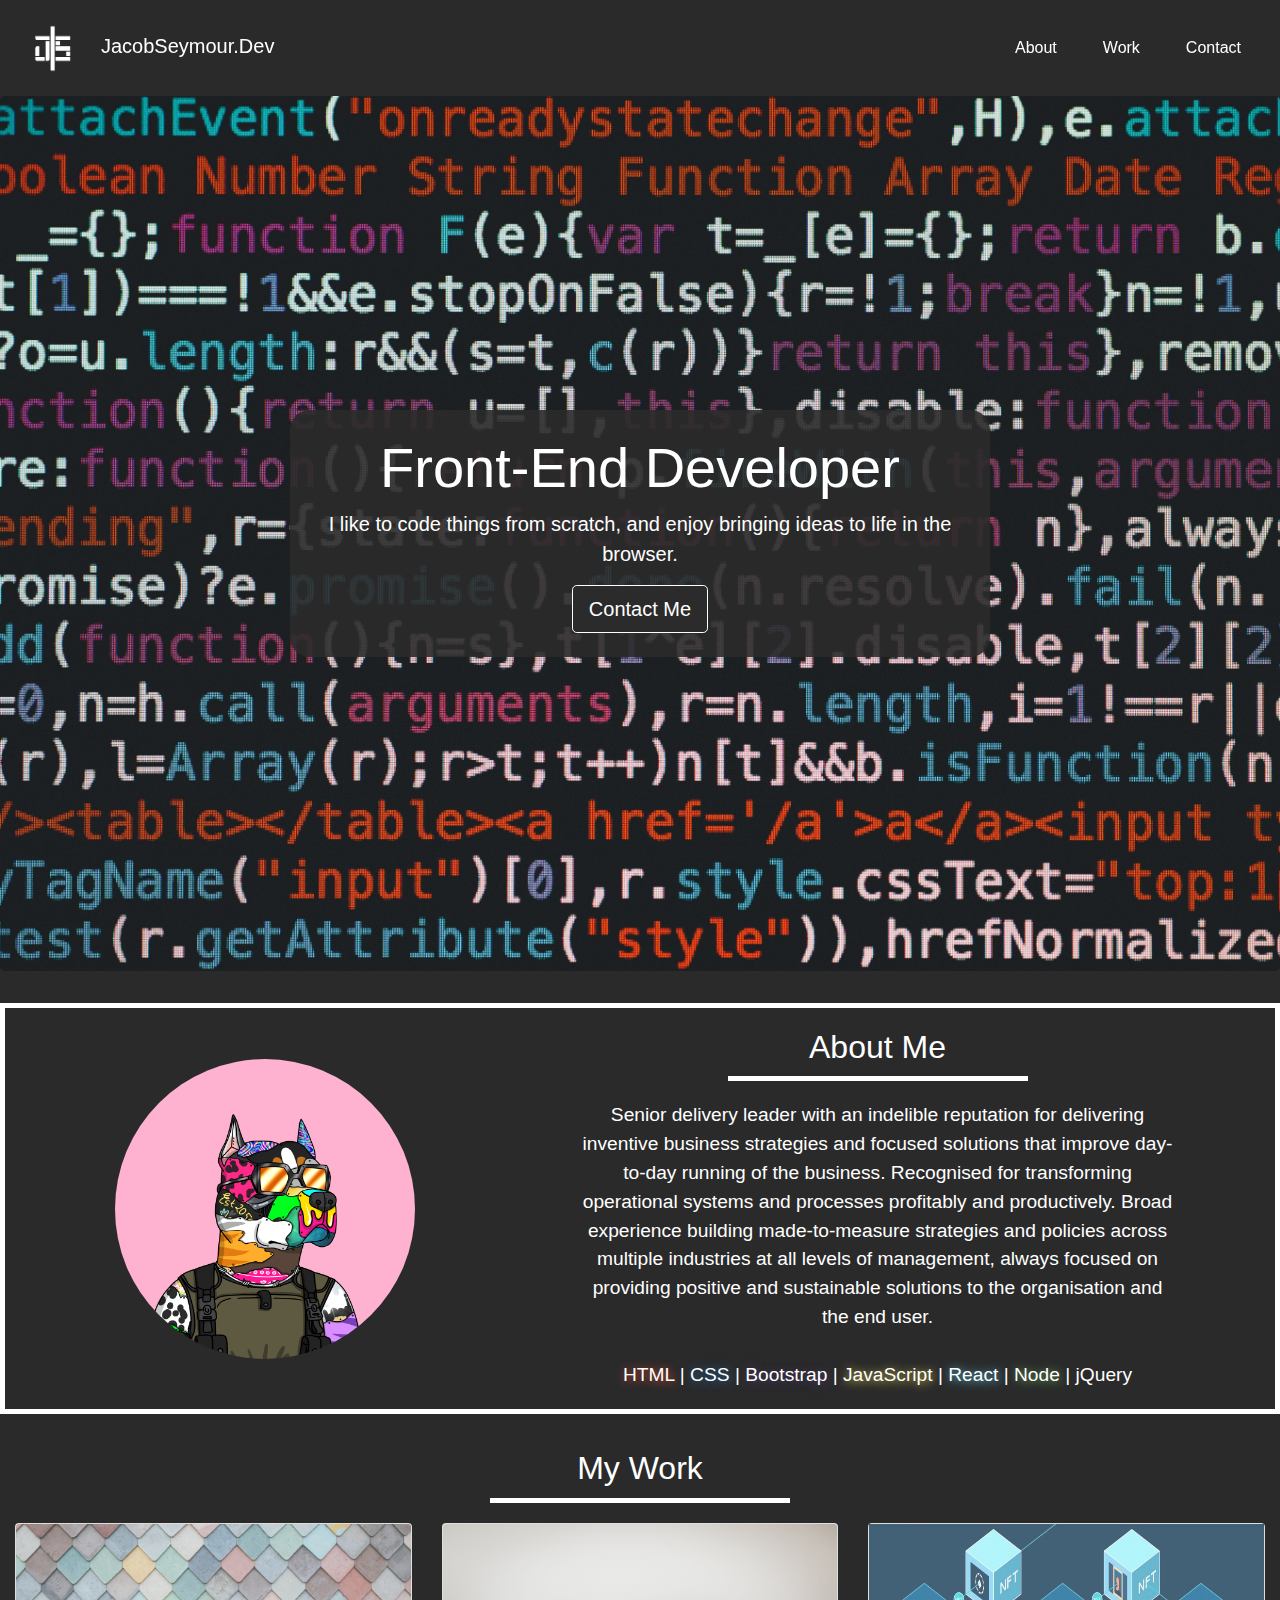
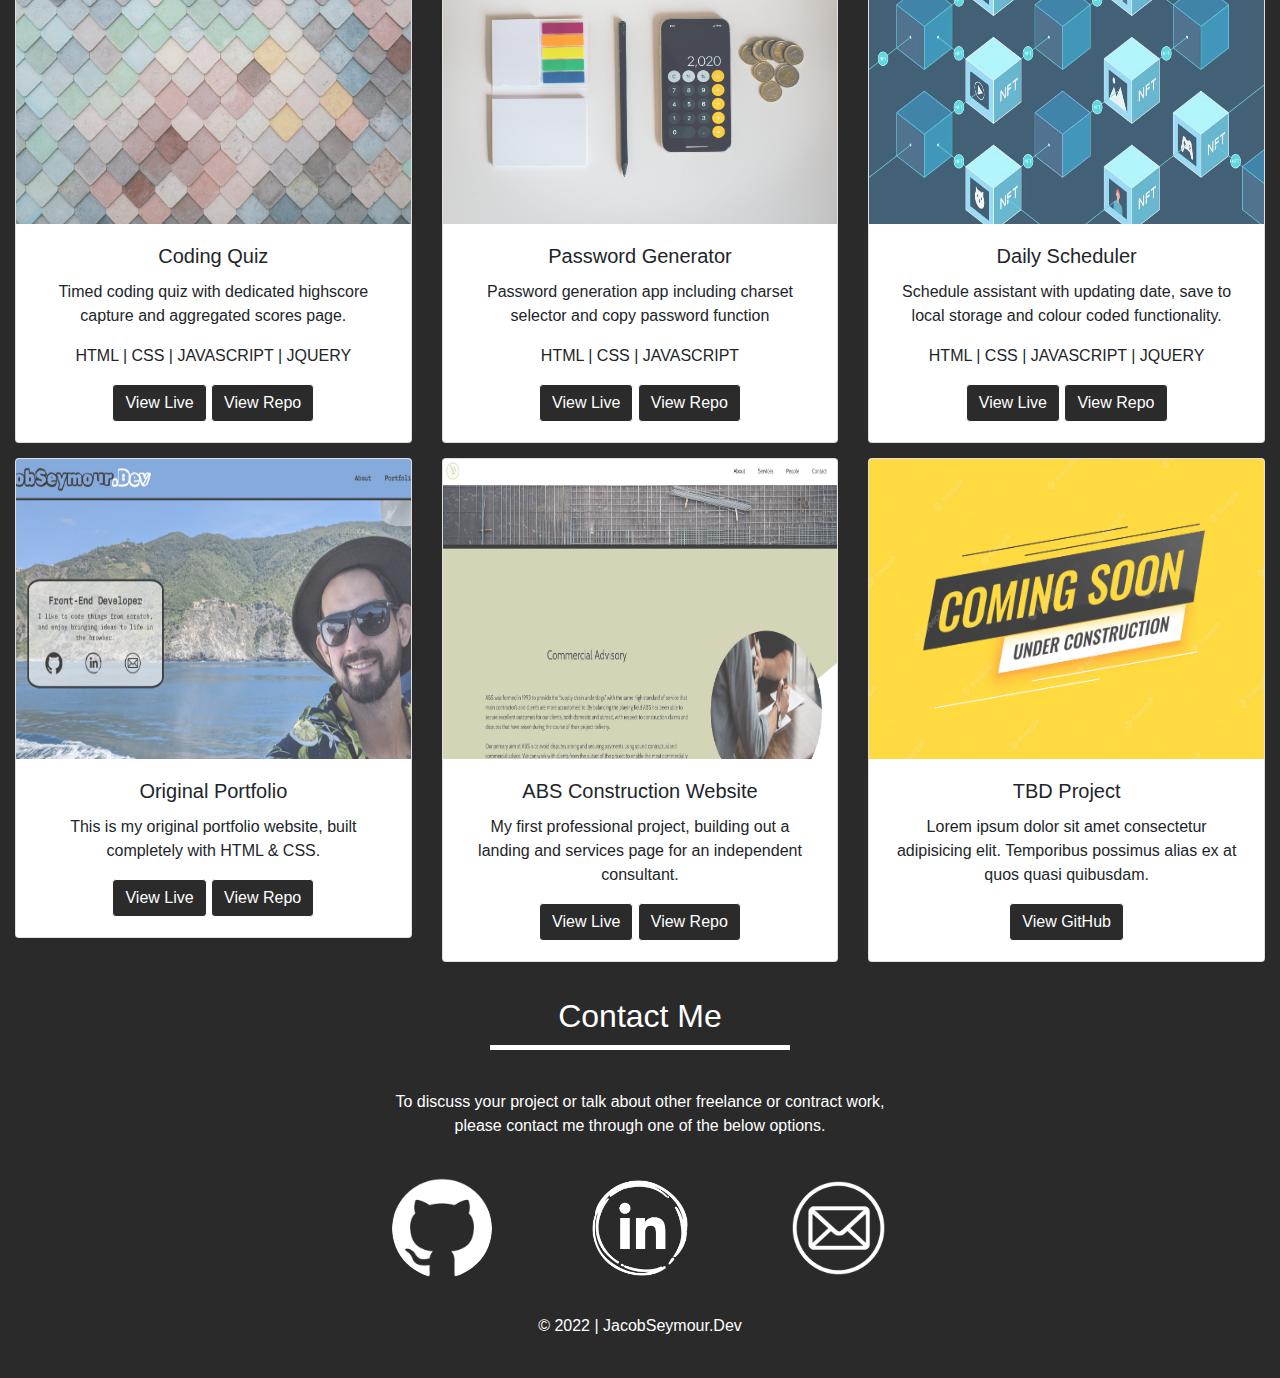
<file: index.html>
<!doctype html>
<html lang="en">
  <head>
    <!-- Required meta tags -->
    <meta charset="utf-8">
    <meta name="viewport" content="width=device-width, initial-scale=1, shrink-to-fit=no">

    <!-- Bootstrap / CSS -->
    <link rel="stylesheet" href="https://cdn.jsdelivr.net/npm/bootstrap@4.3.1/dist/css/bootstrap.min.css" integrity="sha384-ggOyR0iXCbMQv3Xipma34MD+dH/1fQ784/j6cY/iJTQUOhcWr7x9JvoRxT2MZw1T" crossorigin="anonymous">
    <link rel="stylesheet" href="css/style.css">
    <link rel="icon" href="images/JS.png">
    <title>JacobSeymour.Dev</title>

  </head>
  <body>
    <!-- navBar -->
    <nav class="navbar sticky-top navbar-expand-lg navbar-light bg-light customNav">
        <a class="navbar-brand" href="#"><img src="images/JSW.png">JacobSeymour.Dev</a>
        <button class="navbar-toggler navbar-toggler-right" type="button" data-toggle="collapse"
        data-target="#navbarResponsive" aria-controls="navbarResponsive" aria-expanded="false"
        aria-label="Toggle navigation">
        <span class="navbar-toggler-icon"></span>
        <i class="fas fa-bars" style="color:#fff;"></i>
        </button>
        <div class="collapse navbar-collapse" id="navbarResponsive">
            <ul class="navbar-nav ml-auto">
              <li class="nav-item">
                <a class="nav-link js-scroll-trigger" href="#about">About</a>
              </li>
              <li class="nav-item">
                <a class="nav-link js-scroll-trigger" href="#work">Work</a>
              </li>
              <li class="nav-item">
                <a class="nav-link js-scroll-trigger" href="#contact">Contact</a>
              </li>
            </ul>
        </div>
        <!-- <div class="collapse navbar-collapse" id="navbarNavAltMarkup">
          <div class="navbar-nav">
            <a class="nav-item nav-link active" href="#about">About</a>
            <a class="nav-item nav-link" href="#work">Work</a>
            <a class="nav-item nav-link" href="#contact">Contact</a>
          </div>
        </div> -->
    </nav>

    <!-- Jumbotron -->
    <div class="jumbotron jakeBackground">
        <div class="jumboCopy">
          <h1 class="display-4 typerwriter">Front-End Developer</h1>
          <p class="lead">I like to code things from scratch, and enjoy bringing ideas to life in the browser.</p>
          <a class="btn btn-primary btn-lg" href="#contact" role="button">Contact Me</a>
        </div>
      </div>

    <!-- About Me -->
    <section class="about" id="about">
        <div class="container h-100">
            <div class="row h-100">
              <div class="col-lg-5 mx-auto my-auto">
                <div class="about-img">
                  <img src="./images/GC.png" alt="profile picture of a dog">
                </div>
              </div>
              <div class="col-lg-7 my-auto">
                <div class="about-content mx-auto">
                  <h2>About Me</h2>
                  <p>
                    Senior delivery leader with an indelible reputation for delivering inventive business strategies and focused solutions that improve day-to-day running of the business. Recognised for transforming operational systems and processes profitably and productively. Broad experience building made-to-measure strategies and policies across multiple industries at all levels of management, always focused on providing positive and sustainable solutions to the organisation and the end user. <BR></BR>
                    <span class="html">HTML </span><span>|</span><span class="css"> CSS </span><span>|</span><span class="BS"> Bootstrap </span><span>|</span><span class="JS"> JavaScript </span><span>|</span><span class="react"> React </span><span>|</span><span class="node"> Node </span><span>|</span><span class="JQ"> jQuery</span>  
                  </p>
                </div>
              </div>    
            </div>
        </section>
    </section>

    <!-- Portfolio -->
    <h2 id="work">My Work</h2>

    <div class="container-fluid">
        <div class="row">
          <div class="cardContainer col-lg-4 col-md-4 col-sm-12">
            <div class="card">
              <img src="images/ColourGame.jpg" class="card-img-top" alt="...">
              <div class="card-body">
                <h5 class="card-title">Coding Quiz</h5>
                <p class="card-text">Timed coding quiz with dedicated highscore capture and aggregated scores page.</p>
                <p class="stack-text">HTML | CSS | JAVASCRIPT | JQUERY</p>
                <a href="https://jacwilalasey.github.io/Code-Quiz/" target="_blank" class="btn btn-primary">View Live</a>
                <a href="https://github.com/Jacwilalasey/Code-Quiz" class="btn btn-primary" target="_blank">View Repo</a>
              </div>
            </div>
          </div>
      
          <div class="cardContainer col-lg-4 col-md-4 col-sm-12">
            <div class="card">
              <img src="images/budget.jpg" class="card-img-top" alt="...">
              <div class="card-body">
                <h5 class="card-title">Password Generator</h5>
                <p class="card-text">Password generation app including charset selector and copy password function</p>
                <p class="stack-text">HTML | CSS | JAVASCRIPT</p>
                <a href="https://jacwilalasey.github.io/Password-Generator/" class="btn btn-primary" target="_blank">View Live</a>
                <a href="https://github.com/Jacwilalasey/Password-Generator" class="btn btn-primary" target="_blank">View Repo</a>
              </div>
            </div>
          </div>
      
          <div class="cardContainer col-lg-4 col-md-4 col-sm-12">
            <div class="card">
              <img src="images/block.jpg" card-img-top" alt="...">
              <div class="card-body">
                <h5 class="card-title">Daily Scheduler</h5>
                <p class="card-text">Schedule assistant with updating date, save to local storage and colour coded functionality.</p>
                <p class="stack-text">HTML | CSS | JAVASCRIPT | JQUERY</p>
                <a href="https://jacwilalasey.github.io/Work-Day-Scheduler/" class="btn btn-primary" target="_blank">View Live</a>
                <a href="https://github.com/Jacwilalasey/Work-Day-Scheduler" class="btn btn-primary" target="_blank">View Repo</a>
              </div>
            </div>
          </div>
        </div><!-- Close row -->
      
        <div class="row">
          <div class="cardContainer col-lg-4 col-md-4 col-sm-12">
            <div class="card">
              <img src="images/run.jpg" class="card-img-top" alt="...">
              <div class="card-body">
                <h5 class="card-title">Original Portfolio</h5>
                <p class="card-text">This is my original portfolio website, built completely with HTML & CSS.</p>
                <a href="https://jacwilalasey.github.io/Jakes-Portfolio/" class="btn btn-primary" target="_blank">View Live</a>
                <a href="https://github.com/Jacwilalasey/Jakes-Portfolio" class="btn btn-primary" target="_blank">View Repo</a>
              </div>
            </div>
          </div>
      
          <div class="cardContainer col-lg-4 col-md-4 col-sm-12">
            <div class="card">
              <img src="images/ABS.jpg" class="card-img-top" alt="...">
              <div class="card-body">
                <h5 class="card-title">ABS Construction Website</h5>
                <p class="card-text">My first professional project, building out a landing and services page for an independent consultant.</p>
                <a href="https://jacwilalasey.github.io/ABS-Website/index.html" class="btn btn-primary" target="_blank">View Live</a>
                <a href="https://github.com/Jacwilalasey/ABS-Website" class="btn btn-primary" target="_blank">View Repo</a>
              </div>
            </div>
          </div>
 
          <div class="cardContainer col-lg-4 col-md-4 col-sm-12">
            <div class="card">
              <img src="images/cons.avif" class="card-img-top" alt="...">
              <div class="card-body">
                <h5 class="card-title">TBD Project</h5>
                <p class="card-text">Lorem ipsum dolor sit amet consectetur adipisicing elit. Temporibus possimus alias ex at quos quasi quibusdam.</p>
                <a href="" class="btn btn-disabled" disabled>View GitHub</a>
              </div>
            </div>
          </div>
        </div>
      </div>

    <!-- Contact/Footer -->

    <footer>
        <div id="contact" class="container-fluid">
            <div class="contact-text col-lg-6 mx-auto">
                <h2>Contact Me</h2>
                <p>To discuss your project or talk about other freelance or contract work, please contact me through one of the below options.</p>
                <div class="contact-details d-flex justify-content-around">
                    <a href="https://github.com/Jacwilalasey" target=”_blank”  class="conLog"><img src="images/GH.png"></a>
                    <a href="https://www.linkedin.com/in/jacob-seymour/" target=”_blank” class="conLog"><img src="images/LI.png"></a>
                    <a href="mailto: jacwilalasey@gmail.com" class="conLog"><img src="images/EM.png"></a>
                </div>
                <p class="footer-cr mt-3">&copy 2022 | JacobSeymour.Dev</p>

            </div>
        </div>
    </footer>

    <!-- Optional JavaScript -->
    <!-- jQuery first, then Popper.js, then Bootstrap JS -->
    <script src="https://code.jquery.com/jquery-3.3.1.slim.min.js" integrity="sha384-q8i/X+965DzO0rT7abK41JStQIAqVgRVzpbzo5smXKp4YfRvH+8abtTE1Pi6jizo" crossorigin="anonymous"></script>
    <script src="https://cdn.jsdelivr.net/npm/popper.js@1.14.7/dist/umd/popper.min.js" integrity="sha384-UO2eT0CpHqdSJQ6hJty5KVphtPhzWj9WO1clHTMGa3JDZwrnQq4sF86dIHNDz0W1" crossorigin="anonymous"></script>
    <script src="https://cdn.jsdelivr.net/npm/bootstrap@4.3.1/dist/js/bootstrap.min.js" integrity="sha384-JjSmVgyd0p3pXB1rRibZUAYoIIy6OrQ6VrjIEaFf/nJGzIxFDsf4x0xIM+B07jRM" crossorigin="anonymous"></script>
  </body>
</html>
</file>
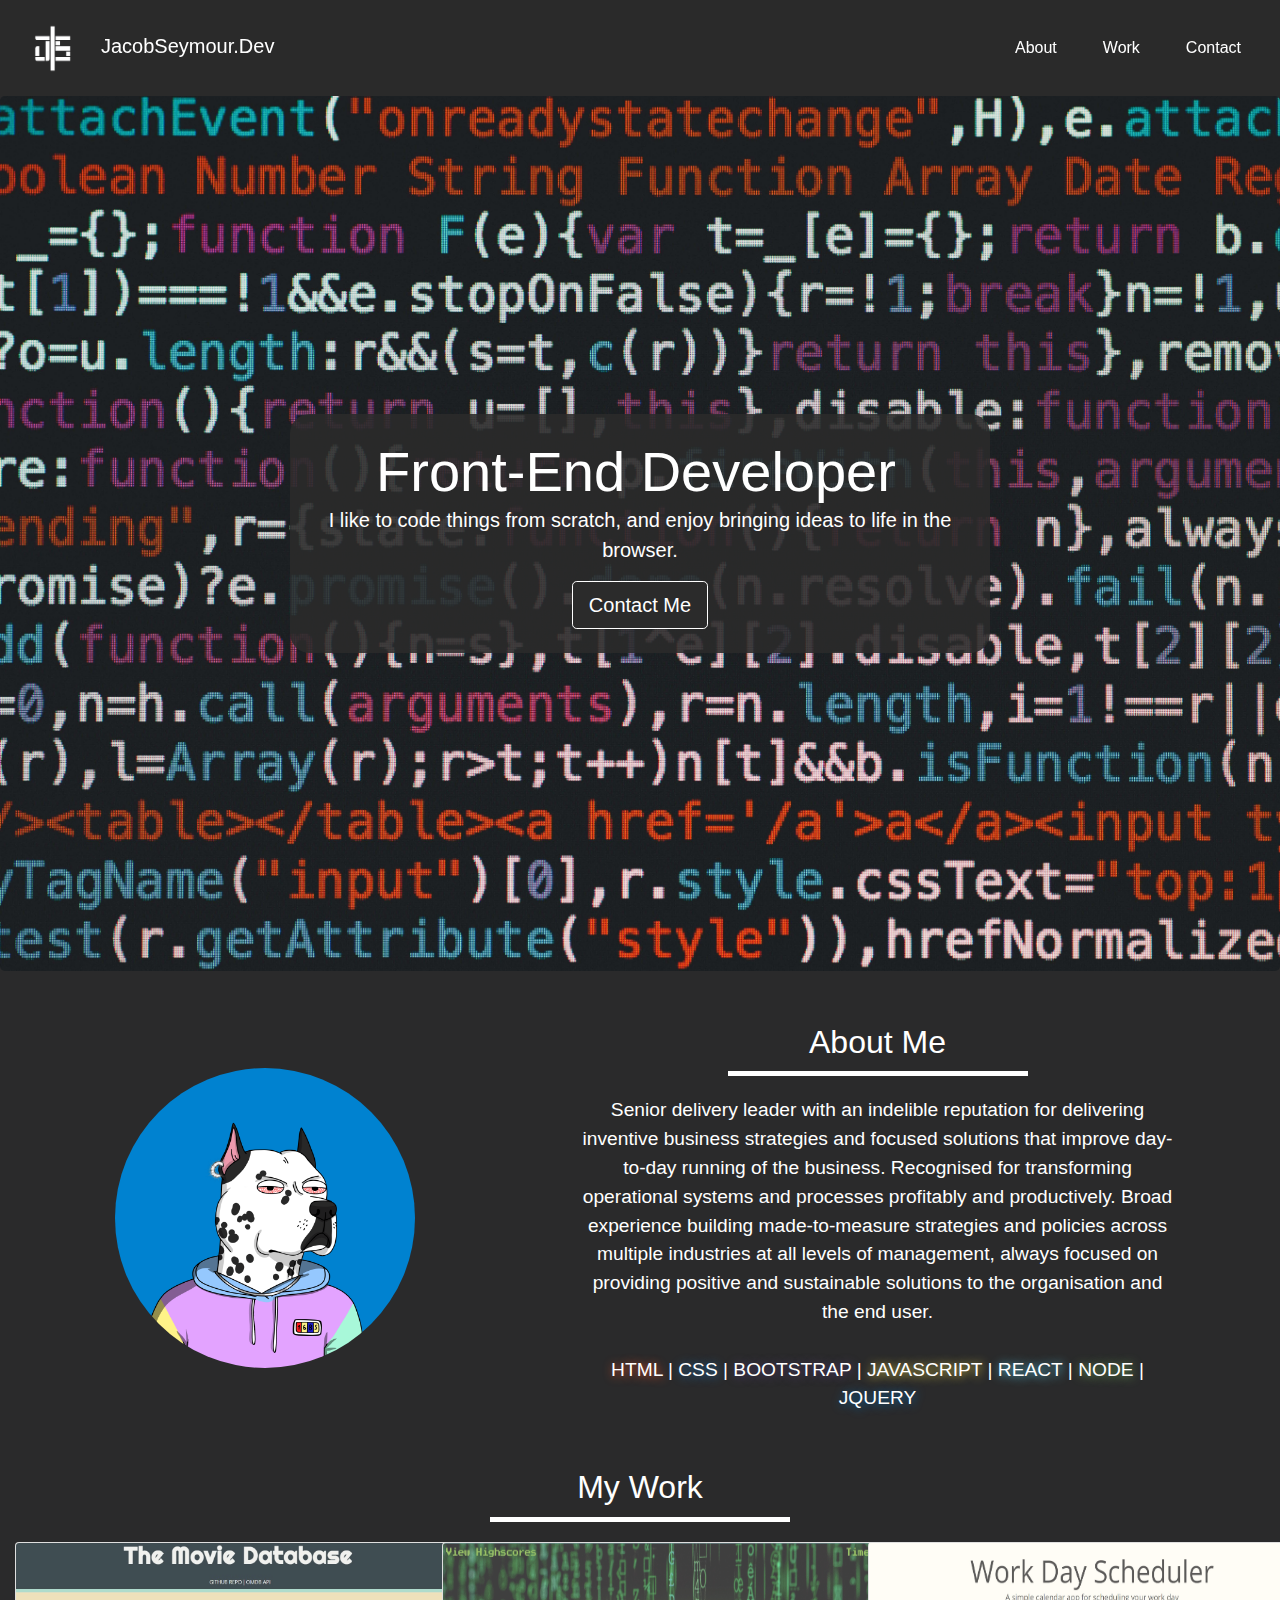
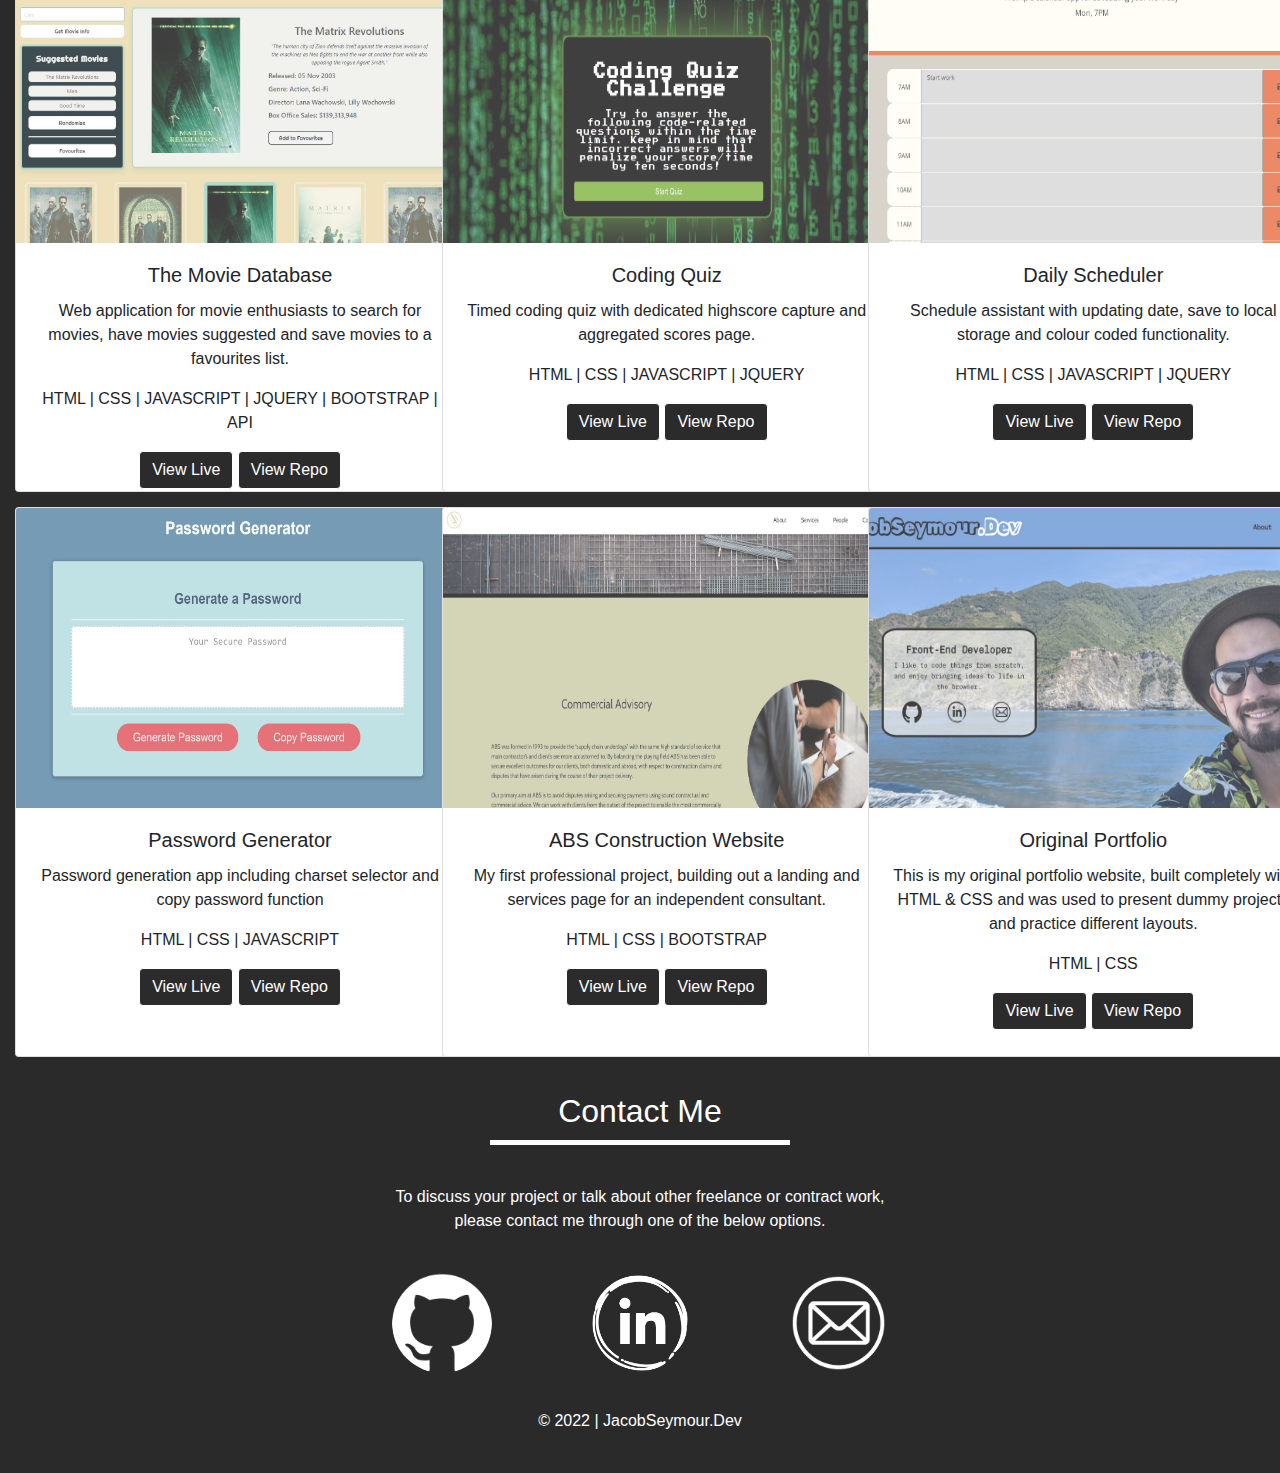
<file: public/index.html>
<!doctype html>
<html lang="en">
  <head>
    <!-- Required meta tags -->
    <meta charset="utf-8">
    <meta name="viewport" content="width=device-width, initial-scale=1, shrink-to-fit=no">

    <!-- Bootstrap / CSS -->
    <link rel="stylesheet" href="https://cdn.jsdelivr.net/npm/bootstrap@4.3.1/dist/css/bootstrap.min.css" integrity="sha384-ggOyR0iXCbMQv3Xipma34MD+dH/1fQ784/j6cY/iJTQUOhcWr7x9JvoRxT2MZw1T" crossorigin="anonymous">
    <link rel="stylesheet" href="assets/css/style.css">
    <link rel="icon" href="assets/images/JS.png">
    <title>JacobSeymour.Dev</title>

  </head>
  <body>
    <!-- navBar -->
    <nav class="navbar sticky-top navbar-expand-lg navbar-light bg-light customNav">
        <a class="navbar-brand" href="#"><img src="assets/images/JSW.png">JacobSeymour.Dev</a>
        <button class="navbar-toggler navbar-toggler-right" type="button" data-toggle="collapse"
        data-target="#navbarResponsive" aria-controls="navbarResponsive" aria-expanded="false"
        aria-label="Toggle navigation">
        <span class="navbar-toggler-icon"></span>
        <i class="fas fa-bars" style="color:#fff;"></i>
        </button>
        <div class="collapse navbar-collapse" id="navbarResponsive">
            <ul class="navbar-nav ml-auto">
              <li class="nav-item">
                <a class="nav-link js-scroll-trigger" href="#about">About</a>
              </li>
              <li class="nav-item">
                <a class="nav-link js-scroll-trigger" href="#work">Work</a>
              </li>
              <li class="nav-item">
                <a class="nav-link js-scroll-trigger" href="#contact">Contact</a>
              </li>
            </ul>
        </div>
        <!-- <div class="collapse navbar-collapse" id="navbarNavAltMarkup">
          <div class="navbar-nav">
            <a class="nav-item nav-link active" href="#about">About</a>
            <a class="nav-item nav-link" href="#work">Work</a>
            <a class="nav-item nav-link" href="#contact">Contact</a>
          </div>
        </div> -->
    </nav>

    <!-- Jumbotron -->
    <div class="jumbotron jakeBackground">
        <div class="jumboCopy">
          <h1 class="display-4 typerwriter">Front-End Developer</h1>
          <p class="lead">I like to code things from scratch, and enjoy bringing ideas to life in the browser.</p>
          <a class="btn btn-primary btn-lg" href="#contact" role="button">Contact Me</a>
        </div>
      </div>

    <!-- About Me -->
    <section class="about" id="about">
        <div class="container h-100">
            <div class="row h-100">
              <div class="col-lg-5 mx-auto my-auto">
                <div class="about-img">
                  <img src="assets/images/GC.png" alt="profile picture of a dog">
                </div>
              </div>
              <div class="col-lg-7 my-auto">
                <div class="about-content mx-auto">
                  <h2>About Me</h2>
                  <p>
                    Senior delivery leader with an indelible reputation for delivering inventive business strategies and focused solutions that improve day-to-day running of the business. Recognised for transforming operational systems and processes profitably and productively. Broad experience building made-to-measure strategies and policies across multiple industries at all levels of management, always focused on providing positive and sustainable solutions to the organisation and the end user. <BR></BR>
                    <span class="html">HTML </span><span>|</span><span class="css"> CSS </span><span>|</span><span class="BS"> BOOTSTRAP </span><span>|</span><span class="JS"> JAVASCRIPT </span><span>|</span><span class="react"> REACT </span><span>|</span><span class="node"> NODE </span><span>|</span><span class="JQ"> JQUERY </span>  
                  </p>
                </div>
              </div>    
            </div>
        </section>
    </section>



    <!-- Portfolio -->
    <h2 id="work">My Work</h2>
    <div class="container-fluid">
        <div class="row">
          <div class="cardContainer col-lg-4 col-md-4 col-sm-12">
            <div class="card">
              <img src="assets/images/TMD.jpg" class="card-img-top" alt="...">
              <div class="card-body">
                <h5 class="card-title">The Movie Database</h5>
                <p class="card-text">Web application for movie enthusiasts to search for movies, have movies suggested and save movies to a favourites list.</p>
                <p class="stack-text">HTML | CSS | JAVASCRIPT | JQUERY | BOOTSTRAP | API</p>
                <a href="https://jacwilalasey.github.io/The-Movie-Database/" class="btn btn-primary" target="_blank">View Live</a>
                <a href="https://github.com/Jacwilalasey/The-Movie-Database" class="btn btn-primary" target="_blank">View Repo</a>
              </div>
            </div>

          </div>
      
          <div class="cardContainer col-lg-4 col-md-4 col-sm-12">
            <div class="card">
              <img src="assets/images/ColourGame.jpg" class="card-img-top" alt="...">
              <div class="card-body">
                <h5 class="card-title">Coding Quiz</h5>
                <p class="card-text">Timed coding quiz with dedicated highscore capture and aggregated scores page.</p>
                <p class="stack-text">HTML | CSS | JAVASCRIPT | JQUERY</p>
                <a href="https://jacwilalasey.github.io/Code-Quiz/" target="_blank" class="btn btn-primary">View Live</a>
                <a href="https://github.com/Jacwilalasey/Code-Quiz" class="btn btn-primary" target="_blank">View Repo</a>
              </div>
            </div>
          </div>
      
          <div class="cardContainer col-lg-4 col-md-4 col-sm-12">
            <div class="card">
              <img src="assets/images/block.jpg" card-img-top" alt="...">
              <div class="card-body">
                <h5 class="card-title">Daily Scheduler</h5>
                <p class="card-text">Schedule assistant with updating date, save to local storage and colour coded functionality.</p>
                <p class="stack-text">HTML | CSS | JAVASCRIPT | JQUERY</p>
                <a href="https://jacwilalasey.github.io/Work-Day-Scheduler/" class="btn btn-primary" target="_blank">View Live</a>
                <a href="https://github.com/Jacwilalasey/Work-Day-Scheduler" class="btn btn-primary" target="_blank">View Repo</a>
              </div>
            </div>
          </div>
        </div>
      
        <div class="row">
          <div class="cardContainer col-lg-4 col-md-4 col-sm-12">
            <div class="card">
              <img src="assets/images/budget.jpg" class="card-img-top" alt="...">
              <div class="card-body">
                <h5 class="card-title">Password Generator</h5>
                <p class="card-text">Password generation app including charset selector and copy password function</p>
                <p class="stack-text">HTML | CSS | JAVASCRIPT</p>
                <a href="https://jacwilalasey.github.io/Password-Generator/" class="btn btn-primary" target="_blank">View Live</a>
                <a href="https://github.com/Jacwilalasey/Password-Generator" class="btn btn-primary" target="_blank">View Repo</a>
              </div>
            </div>
          </div>
      
          <div class="cardContainer col-lg-4 col-md-4 col-sm-12">
            <div class="card">
              <img src="assets/images/ABS.jpg" class="card-img-top" alt="...">
              <div class="card-body">
                <h5 class="card-title">ABS Construction Website</h5>
                <p class="card-text">My first professional project, building out a landing and services page for an independent consultant.</p>
                <p class="stack-text">HTML | CSS | BOOTSTRAP</p>
                <a href="https://jacwilalasey.github.io/ABS-Website/index.html" class="btn btn-primary" target="_blank">View Live</a>
                <a href="https://github.com/Jacwilalasey/ABS-Website" class="btn btn-primary" target="_blank">View Repo</a>
              </div>
            </div>
          </div>
 
          <div class="cardContainer col-lg-4 col-md-4 col-sm-12">
            <div class="card">
              <img src="assets/images/run.jpg" class="card-img-top" alt="...">
              <div class="card-body">
                <h5 class="card-title">Original Portfolio</h5>
                <p class="card-text">This is my original portfolio website, built completely with HTML & CSS and was used to present dummy projects and practice different layouts.</p>
                <p class="stack-text">HTML | CSS </p>
                <a href="https://jacwilalasey.github.io/Jakes-Portfolio/" class="btn btn-primary" target="_blank">View Live</a>
                <a href="https://github.com/Jacwilalasey/Jakes-Portfolio" class="btn btn-primary" target="_blank">View Repo</a>
              </div>
            </div>
          </div>

        </div>
      </div>

    <!-- Contact/Footer -->

    <footer>
        <div id="contact" class="container-fluid">
            <div class="contact-text col-lg-6 mx-auto">
                <h2>Contact Me</h2>
                <p>To discuss your project or talk about other freelance or contract work, please contact me through one of the below options.</p>
                <div class="contact-details d-flex justify-content-around">
                    <a href="https://github.com/Jacwilalasey" target=”_blank”  class="conLog"><img src="assets/images/GH.png"></a>
                    <a href="https://www.linkedin.com/in/jacob-seymour/" target=”_blank” class="conLog"><img src="assets/images/LI.png"></a>
                    <a href="mailto: me@jacobseymour.dev" class="conLog"><img src="assets/images/EM.png"></a>
                </div>
                <p class="footer-cr mt-3">&copy 2022 | JacobSeymour.Dev</p>

            </div>
        </div>
    </footer>

    <!-- Optional JavaScript -->
    <!-- jQuery first, then Popper.js, then Bootstrap JS -->
    <script src="https://code.jquery.com/jquery-3.3.1.slim.min.js" integrity="sha384-q8i/X+965DzO0rT7abK41JStQIAqVgRVzpbzo5smXKp4YfRvH+8abtTE1Pi6jizo" crossorigin="anonymous"></script>
    <script src="https://cdn.jsdelivr.net/npm/popper.js@1.14.7/dist/umd/popper.min.js" integrity="sha384-UO2eT0CpHqdSJQ6hJty5KVphtPhzWj9WO1clHTMGa3JDZwrnQq4sF86dIHNDz0W1" crossorigin="anonymous"></script>
    <script src="https://cdn.jsdelivr.net/npm/bootstrap@4.3.1/dist/js/bootstrap.min.js" integrity="sha384-JjSmVgyd0p3pXB1rRibZUAYoIIy6OrQ6VrjIEaFf/nJGzIxFDsf4x0xIM+B07jRM" crossorigin="anonymous"></script>
  </body>
</html>
</file>
<file: css/style.css>
body {
    background-color: #2A2A2B;
}

h2 {
    text-align: center;
    border-bottom: 5px solid white;
    width: 300px;
    margin: 20px auto;
    padding-bottom: 10px;
    color: white;
}

h3, h4 {
    text-align: center;
    padding-bottom: 10px;
    color: white;
}

html {
    scroll-behavior: smooth;
}

.btn-lg {
    background-color: white;
    color: #2B2B2B;
    border: 1px solid white;
}

.btn {
    background-color: #2B2B2B;
    color: white;
    border: 1px solid white;
}

/* .navbar-toggler {
    border: white;
} */

/* navBar */
.customNav {
    position: sticky;
    width: 100%;
    background: url("../images/transparency.png");
    background-color: transparent !important;
    background-size: cover;
    z-index: 10;
  }
  .navbar-nav {
    margin-left: auto;
    margin-right: 0 !important;
  }
  .navbar-brand img {
    padding-right: 15px;
    width: 85px;
  }
  .nav-item {
    margin: 0px 15px;
  }

  .customNav a {
    color: white !important;
  }

  .navbar-nav a:hover {
    color: gray !important;
  }

/* Jumbotron  */
  .jumbotron {
    background-image: url("../images/code.jpg");
    background-size: cover;
    background-repeat: no-repeat;
    height: calc(100vh - 25px);
    display: flex;
    align-items: center;
    justify-content: center;
  }
  
/* Jumbotron copy */
  .jumboCopy {
    width: 70%;
    min-width: 390Px;
    max-width: 700px;
    color: white;
    text-align: center;
    background: url("../images/transparency.png");
    background-color: transparent !important;
    border-radius: 20px;
    padding: 1.5em;
  }

/* About */

.about {
    border: 5px solid white;
}

.about-context {
    margin: 20px auto;
}

.about p {
    font-size: larger;
    color: white;
    text-align: center;
    margin: 20px;
}

.about-img img {
    max-width: 300px;
    max-height: 300px;
    border-radius: 50%;
    margin-left: 30px;
}

.html {
    text-shadow: 1px 1px 10px #e44d26;
}

.css {
    text-shadow: 1px 1px 10px #1C73BA;
}

.BS {
    text-shadow: 1px 1px 10px #523A76;
}

.JS {
    text-shadow: 1px 1px 10px #E4D04A;
}

.react {
    text-shadow: 1px 1px 10px #5BCFEE;
}

.node {
    text-shadow: 1px 1px 10px #71AC59;
}

.html:hover {
    color: #E44D26;
    text-shadow: 1px 1px 10px #e44d26;
}

.css:hover {
    color: #1C73BA;
    text-shadow: 1px 1px 10px #1C73BA;
}

.BS:hover {
    color: #523A76;
    text-shadow: 1px 1px 10px #523A76;
}

.JS:hover {
    color: #E4D04A;
    text-shadow: 1px 1px 10px #E4D04A;
}

.react:hover {
    color: #5BCFEE;
    text-shadow: 1px 1px 10px #5BCFEE;
}

.node:hover {
    color: #71AC59;
    text-shadow: 1px 1px 10px #71AC59;
}

/* Cards */

#work {
    margin-top: 35px;
}

.cardContainer {
    margin-bottom: 15px;
}

.card {
    margin: 0 auto;
    text-align: center;
}

.card img {
    max-width: 650px;
    min-height: 300px;
    max-height: 300px;
    opacity: .75;
    transition: opacity .5s ease-out;
    -moz-transition: opacity .5s ease-out;
    -webkit-transition: opacity .5s ease-out;
    -o-transition: opacity .5s ease-out;
}

.card img:hover {
    max-width: 650px;
    max-height: 300px;
    opacity: 1;
}

.btn {
    background-color: ;
}

/* Footer */

footer p {
    color: white;
    text-align: center;
    margin: 40px;
}

footer img {
    display: inline-block;
    align-items: center;
    justify-content: space-around;
    max-width: 100px;
    max-height: 100px;
    margin: 0 auto;
    margin-bottom: 20px;
    border-radius: 50%;
}

footer img:hover {
    display: inline-block;
    align-items: center;
    justify-content: space-around;
    max-width: 100px;
    max-height: 100px;
    margin: 0 auto;
    margin-bottom: 20px;
    box-shadow: 0px 0px 20px gray;
    border-radius: 50%;
}
</file>
<file: public/assets/css/style.css>
body {
    background-color: #2A2A2B;
    cursor: default;
}

h2 {
    text-align: center;
    border-bottom: 5px solid white;
    width: 300px;
    margin: 20px auto;
    padding-bottom: 10px;
    color: white;
}

h3, h4 {
    text-align: center;
    padding-bottom: 10px;
    color: white;
}

html {
    scroll-behavior: smooth;
}

.btn-lg {
    background-color: white;
    color: #2B2B2B;
    border: 1px solid white;
}

.btn-lg:hover{
    background-color: #687FC0;
    color: white;
    border: 1px solid white;
}

.btn {
    background-color: #2B2B2B;
    color: white;
    border: 1px solid white;
}

.btn:hover {
    background-color: #687FC0;
    color: white;
    border: 1px solid white;
} 

/* .navbar-toggler {
    border: white;
} */

/* navBar */
.customNav {
    position: sticky;
    width: 100%;
    background: url("../images/transparency.png");
    background-color: transparent !important;
    background-size: cover;
    z-index: 10;
  }
  .navbar-nav {
    margin-left: auto;
    margin-right: 0 !important;
  }
  .navbar-brand img {
    padding-right: 15px;
    width: 85px;
  }
  .nav-item {
    margin: 0px 15px;
  }

  .customNav a {
    color: white !important;
  }

  .navbar-nav a:hover {
    color: gray !important;
  }

/* Jumbotron  */
.jumbotron {
    background-image: url("../images/code.jpg");
    background-size: cover;
    background-repeat: no-repeat;
    height: calc(100vh - 25px);
    display: flex;
    align-items: center;
    justify-content: center;
}

/* Jumbotron copy */
.jumboCopy {
    width: 70%;
    min-width: 390Px;
    max-width: 700px;
    color: white;
    text-align: center;
    background: url("../images/transparency.png");
    background-color: transparent !important;
    border-radius: 20px;
    padding: 1.5em;
}

.jumboCopy h1 {
    overflow: hidden;
    border-right: .15em solid white;
    white-space: nowrap;
    margin: 0 auto;
    border-right: .15em solid transparent;
    animation:
        typing 4s steps(50),
        blink-caret 4.2s;
}

@keyframes typing {
    from {
        width: 0
    }

    to {
        width: 77%
    }
}

@keyframes blink-caret {

    from,
    to {
        border-color: transparent
    }

    50% {
        border-color: #edede9;
    }
}

/* About */

.about-context {
    margin: 20px auto;
}

.about p {
    font-size: larger;
    color: white;
    text-align: center;
    margin: 20px;
}

.about-img img {
    max-width: 300px;
    max-height: 300px;
    border-radius: 50%;
    margin-left: 30px;
}

.html {
    text-shadow: 1px 1px 10px #e44d26;
}

.css {
    text-shadow: 1px 1px 10px #1C73BA;
}

.BS {
    text-shadow: 1px 1px 10px #523A76;
}

.JS {
    text-shadow: 1px 1px 10px #E4D04A;
}

.react {
    text-shadow: 1px 1px 10px #5BCFEE;
}

.node {
    text-shadow: 1px 1px 10px #71AC59;
}

.JQ {
    text-shadow: 1px 1px 10px #0769AD; 
}

.html:hover {
    color: #E44D26;
    text-shadow: 1px 1px 10px #e44d26;
}

.css:hover {
    color: #1C73BA;
    text-shadow: 1px 1px 10px #1C73BA;
}

.BS:hover {
    color: #523A76;
    text-shadow: 1px 1px 10px #523A76;
}

.JS:hover {
    color: #E4D04A;
    text-shadow: 1px 1px 10px #E4D04A;
}

.react:hover {
    color: #5BCFEE;
    text-shadow: 1px 1px 10px #5BCFEE;
}

.node:hover {
    color: #71AC59;
    text-shadow: 1px 1px 10px #71AC59;
}

.JQ:hover {
    color: #0769AD;
    text-shadow: 1px 1px 10px #0769AD; 
}

/* Cards */

#work {
    margin-top: 35px;
}

.cardContainer {
    margin-bottom: 15px;
    /* max-height: 250px; */
}

.card {
    margin: 0 auto;
    text-align: center;
    width: 450px;
    height: 550px;
}

.card img {
    max-width: 650px;
    min-height: 300px;
    max-height: 300px;
    opacity: .75;
    transition: opacity .5s ease-out;
    -moz-transition: opacity .5s ease-out;
    -webkit-transition: opacity .5s ease-out;
    -o-transition: opacity .5s ease-out;
}

.card img:hover {
    max-width: 650px;
    max-height: 300px;
    opacity: 1;
}


.btn-disabled {
  border: 1px solid #999999;
  background-color: #cccccc;
  color: #666666;
}

.btn-disabled:hover {
    border: 1px solid #999999;
    background-color: #cccccc;
    color: #666666;
    cursor: default;
  }

/* Footer */

footer p {
    color: white;
    text-align: center;
    margin: 40px;
}

footer img {
    display: inline-block;
    align-items: center;
    justify-content: space-around;
    max-width: 100px;
    max-height: 100px;
    margin: 0 auto;
    margin-bottom: 20px;
    border-radius: 50%;
}

footer img:hover {
    display: inline-block;
    align-items: center;
    justify-content: space-around;
    max-width: 100px;
    max-height: 100px;
    margin: 0 auto;
    margin-bottom: 20px;
    box-shadow: 0px 0px 20px gray;
    border-radius: 50%;
}
</file>
